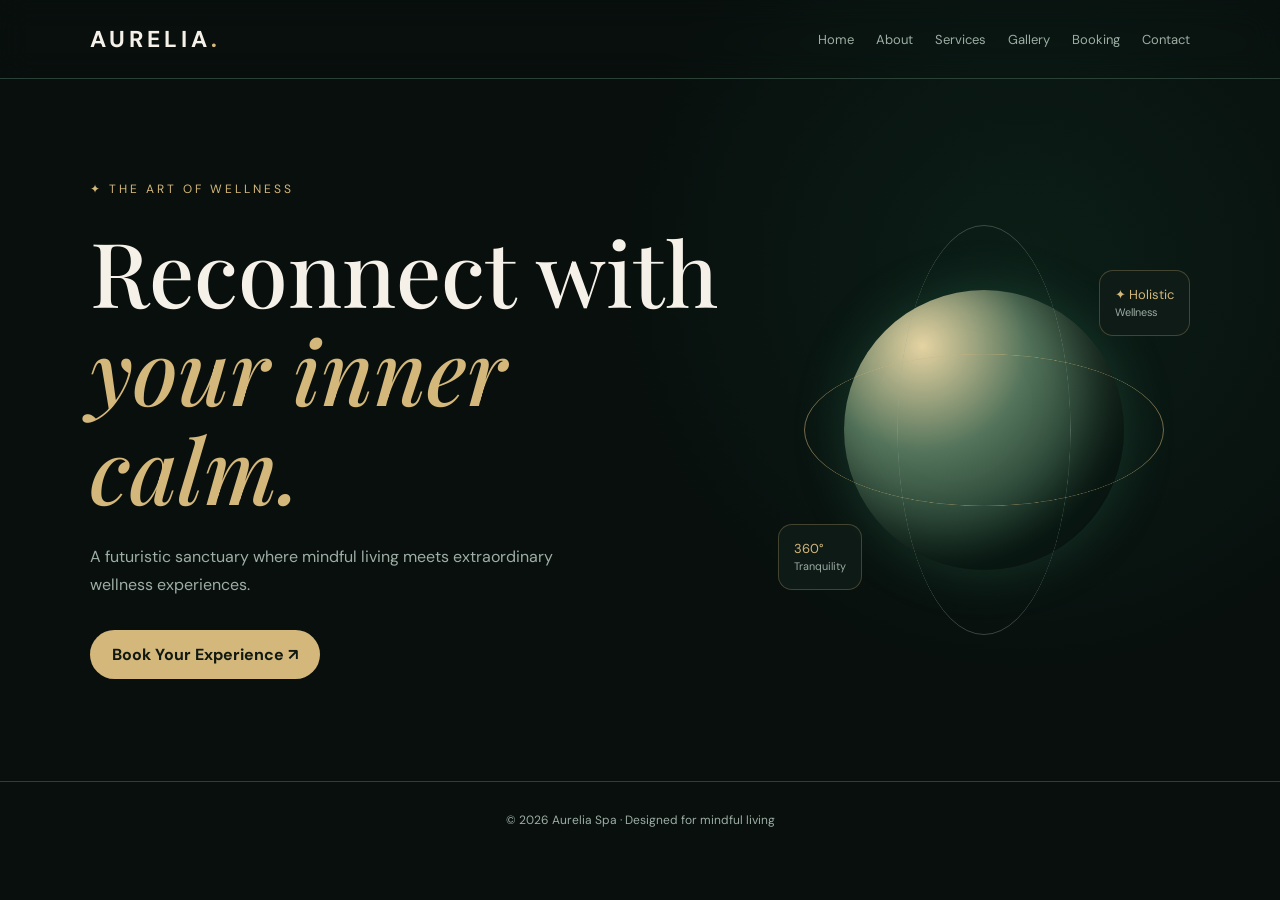
<file: index.html>
<!DOCTYPE html>
<html lang="en">

<head>
  <meta charset="UTF-8">

  <meta
    name="viewport"
    content="width=device-width, initial-scale=1.0"
  >

  <title>Aurelia Spa | Luxury Wellness</title>

  <link rel="stylesheet" href="style.css">
</head>

<body>

  <!-- HEADER -->
  <header>

    <a class="logo" href="index.html">
      AURELIA<span>.</span>
    </a>

    <button id="menu">☰</button>

    <nav id="nav">

      <a href="index.html">Home</a>

      <a href="about.html">About</a>

      <a href="services.html">Services</a>

      <a href="gallery.html">Gallery</a>

      <a href="booking.html">Booking</a>

      <a href="contact.html">Contact</a>

    </nav>

  </header>


  <!-- HERO SECTION -->
  <main class="hero">

    <!-- LEFT CONTENT -->
    <div>

      <p class="eyebrow">
        ✦ THE ART OF WELLNESS
      </p>

      <h1>
        Reconnect with<br>
        <em>your inner calm.</em>
      </h1>

      <p class="lead">
        A futuristic sanctuary where mindful living meets
        extraordinary wellness experiences.
      </p>

      <a
        class="btn"
        href="booking.html"
      >
        Book Your Experience ↗
      </a>

    </div>


    <!-- RIGHT ORB -->
    <div class="orb-wrap">

      <div class="orb">
        <i></i>
        <b></b>
      </div>

      <div class="float one">
        ✦ Holistic
        <br>
        <small>Wellness</small>
      </div>

      <div class="float two">
        360°
        <br>
        <small>Tranquility</small>
      </div>

    </div>

  </main>


  <!-- FOOTER -->
  <footer>
    © 2026 Aurelia Spa · Designed for mindful living
  </footer>


  <!-- JAVASCRIPT -->
  <script src="script.js"></script>

</body>

</html>
</file>
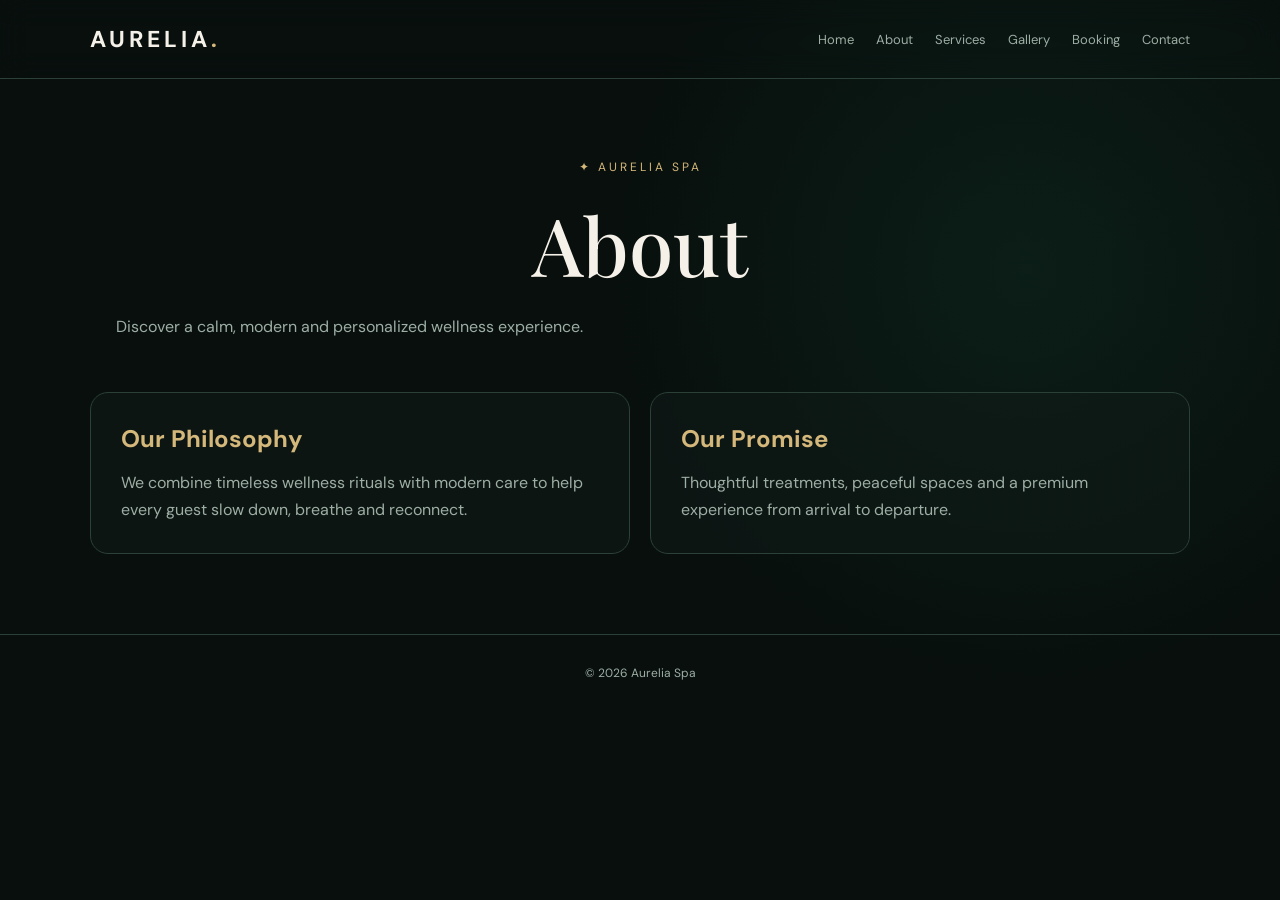
<file: about.html>
<!DOCTYPE html>
<html lang="en">

<head>
  <meta charset="UTF-8">

  <meta
    name="viewport"
    content="width=device-width, initial-scale=1.0"
  >

  <title>Aurelia Spa | About</title>

  <link rel="stylesheet" href="style.css">
</head>

<body>

  <!-- HEADER -->
  <header>

    <a class="logo" href="index.html">
      AURELIA<span>.</span>
    </a>

    <button id="menu">☰</button>

    <nav id="nav">

      <a href="index.html">Home</a>

      <a href="about.html">About</a>

      <a href="services.html">Services</a>

      <a href="gallery.html">Gallery</a>

      <a href="booking.html">Booking</a>

      <a href="contact.html">Contact</a>

    </nav>

  </header>


  <!-- ABOUT PAGE -->
  <main class="page">

    <p class="eyebrow">
      ✦ AURELIA SPA
    </p>

    <h1>
      About
    </h1>

    <p class="lead">
      Discover a calm, modern and personalized wellness experience.
    </p>


    <!-- CARDS -->
    <section class="cards">

      <article>

        <h2>
          Our Philosophy
        </h2>

        <p>
          We combine timeless wellness rituals with modern care
          to help every guest slow down, breathe and reconnect.
        </p>

      </article>


      <article>

        <h2>
          Our Promise
        </h2>

        <p>
          Thoughtful treatments, peaceful spaces and a premium
          experience from arrival to departure.
        </p>

      </article>

    </section>

  </main>


  <!-- FOOTER -->
  <footer>
    © 2026 Aurelia Spa
  </footer>


  <script src="script.js"></script>

</body>

</html>
</file>
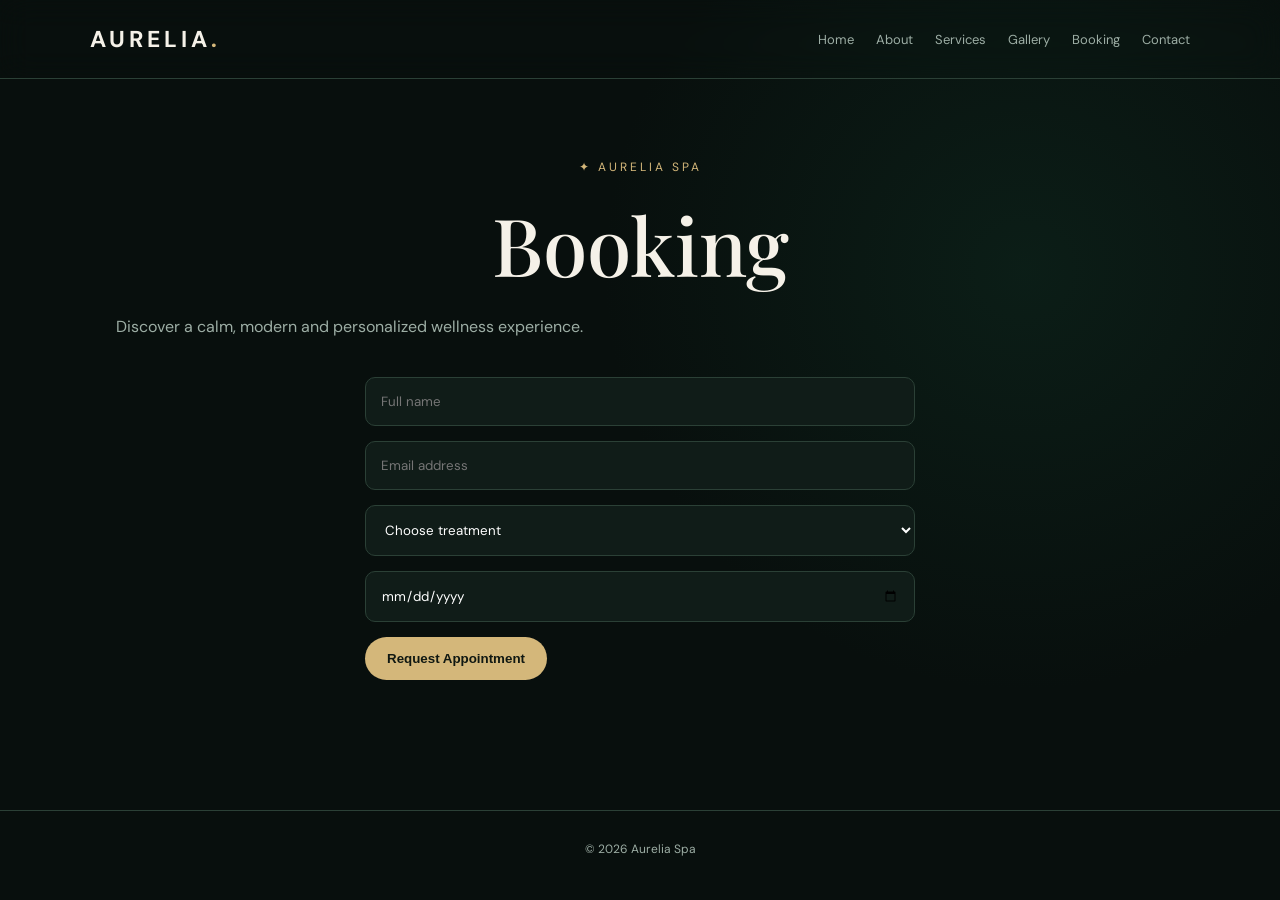
<file: booking.html>
<!DOCTYPE html>
<html lang="en">

<head>
  <meta charset="UTF-8">

  <meta
    name="viewport"
    content="width=device-width, initial-scale=1.0"
  >

  <title>Aurelia Spa | Booking</title>

  <link rel="stylesheet" href="style.css">
</head>

<body>

  <!-- HEADER -->
  <header>

    <a class="logo" href="index.html">
      AURELIA<span>.</span>
    </a>

    <button id="menu">☰</button>

    <nav id="nav">

      <a href="index.html">Home</a>

      <a href="about.html">About</a>

      <a href="services.html">Services</a>

      <a href="gallery.html">Gallery</a>

      <a href="booking.html">Booking</a>

      <a href="contact.html">Contact</a>

    </nav>

  </header>


  <!-- BOOKING PAGE -->
  <main class="page">

    <p class="eyebrow">
      ✦ AURELIA SPA
    </p>

    <h1>
      Booking
    </h1>

    <p class="lead">
      Discover a calm, modern and personalized wellness experience.
    </p>


    <!-- BOOKING FORM -->
    <form
      id="bookingForm"
      class="form"
    >

      <input
        type="text"
        placeholder="Full name"
        required
      >

      <input
        type="email"
        placeholder="Email address"
        required
      >

      <select required>

        <option value="">
          Choose treatment
        </option>

        <option>
          Deep Relaxation
        </option>

        <option>
          Radiance Facial
        </option>

        <option>
          Body Renewal
        </option>

      </select>

      <input
        type="date"
        required
      >

      <button
        class="btn"
        type="submit"
      >
        Request Appointment
      </button>

      <p id="message"></p>

    </form>

  </main>


  <!-- FOOTER -->
  <footer>
    © 2026 Aurelia Spa
  </footer>


  <script src="script.js"></script>

</body>

</html>
</file>
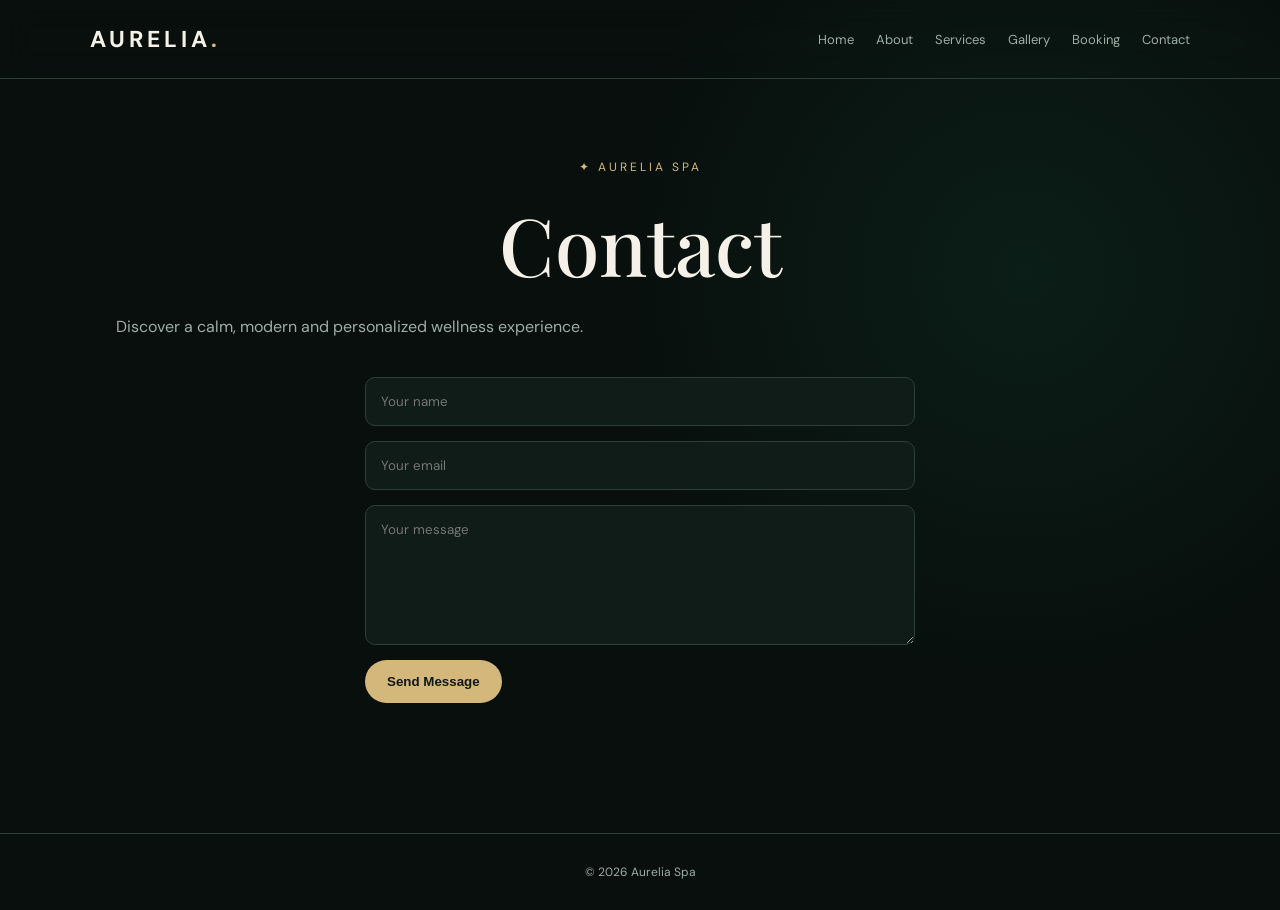
<file: contact.html>
<!DOCTYPE html>
<html lang="en">

<head>
  <meta charset="UTF-8">

  <meta
    name="viewport"
    content="width=device-width, initial-scale=1.0"
  >

  <title>Aurelia Spa | Contact</title>

  <link rel="stylesheet" href="style.css">
</head>

<body>

  <!-- HEADER -->
  <header>

    <a class="logo" href="index.html">
      AURELIA<span>.</span>
    </a>

    <button id="menu">☰</button>

    <nav id="nav">

      <a href="index.html">Home</a>
      <a href="about.html">About</a>
      <a href="services.html">Services</a>
      <a href="gallery.html">Gallery</a>
      <a href="booking.html">Booking</a>
      <a href="contact.html">Contact</a>

    </nav>

  </header>


  <!-- CONTACT PAGE -->
  <main class="page">

    <p class="eyebrow">
      ✦ AURELIA SPA
    </p>

    <h1>
      Contact
    </h1>

    <p class="lead">
      Discover a calm, modern and personalized wellness experience.
    </p>


    <!-- CONTACT FORM -->
    <form
      id="contactForm"
      class="form"
    >

      <input
        type="text"
        placeholder="Your name"
        required
      >

      <input
        type="email"
        placeholder="Your email"
        required
      >

      <textarea
        placeholder="Your message"
        required
      ></textarea>

      <button
        class="btn"
        type="submit"
      >
        Send Message
      </button>

      <p id="message"></p>

    </form>

  </main>


  <!-- FOOTER -->
  <footer>
    © 2026 Aurelia Spa
  </footer>


  <script src="script.js"></script>

</body>

</html>
</file>
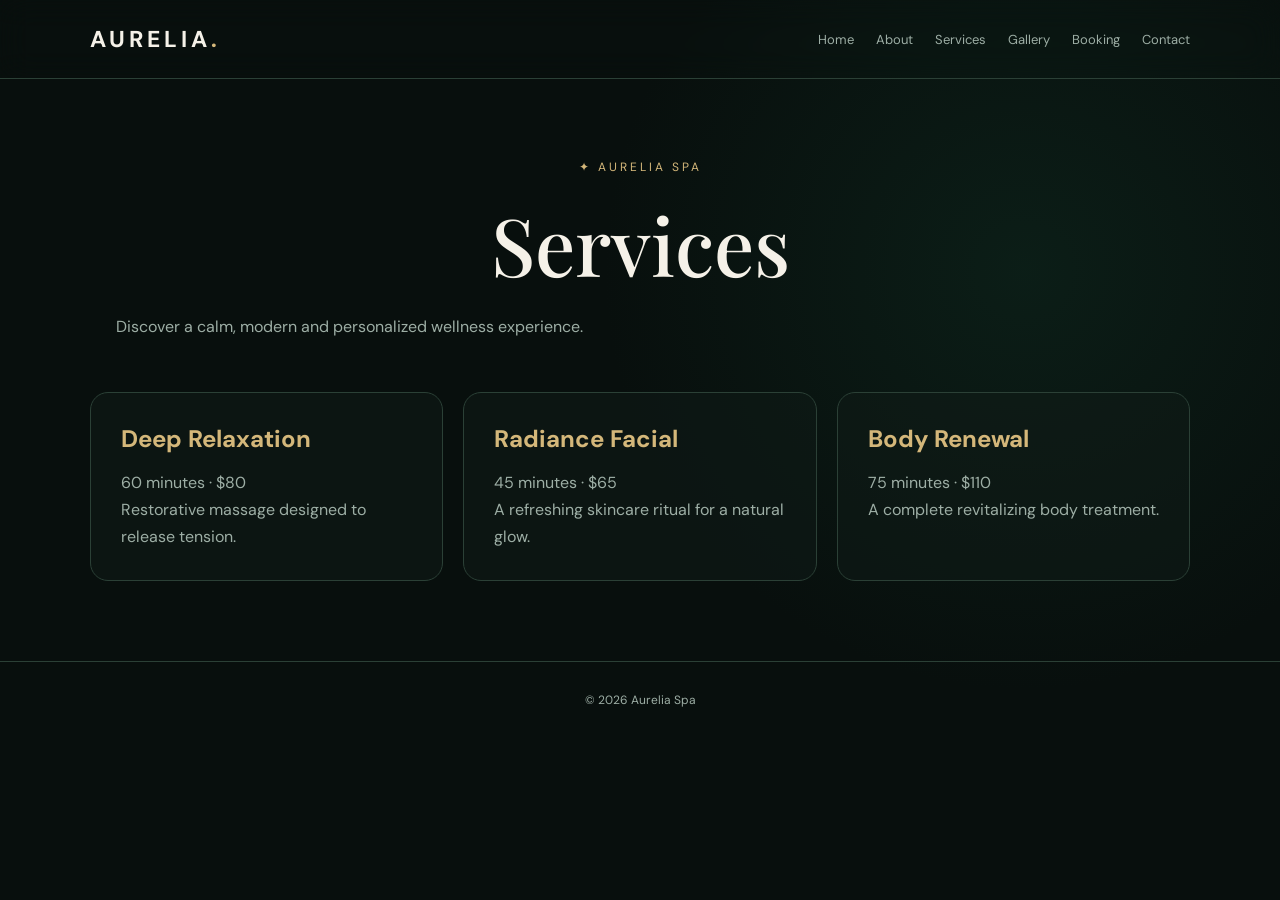
<file: services.html>
<!DOCTYPE html>
<html lang="en">

<head>
  <meta charset="UTF-8">

  <meta
    name="viewport"
    content="width=device-width, initial-scale=1.0"
  >

  <title>Aurelia Spa | Services</title>

  <link rel="stylesheet" href="style.css">
</head>

<body>

  <!-- HEADER -->
  <header>

    <a class="logo" href="index.html">
      AURELIA<span>.</span>
    </a>

    <button id="menu">☰</button>

    <nav id="nav">

      <a href="index.html">Home</a>
      <a href="about.html">About</a>
      <a href="services.html">Services</a>
      <a href="gallery.html">Gallery</a>
      <a href="booking.html">Booking</a>
      <a href="contact.html">Contact</a>

    </nav>

  </header>


  <!-- SERVICES PAGE -->
  <main class="page">

    <p class="eyebrow">
      ✦ AURELIA SPA
    </p>

    <h1>
      Services
    </h1>

    <p class="lead">
      Discover a calm, modern and personalized wellness experience.
    </p>


    <!-- SERVICES CARDS -->
    <section class="cards">

      <!-- SERVICE 1 -->
      <article>

        <h2>
          Deep Relaxation
        </h2>

        <p>
          60 minutes · $80
        </p>

        <p>
          Restorative massage designed to release tension.
        </p>

      </article>


      <!-- SERVICE 2 -->
      <article>

        <h2>
          Radiance Facial
        </h2>

        <p>
          45 minutes · $65
        </p>

        <p>
          A refreshing skincare ritual for a natural glow.
        </p>

      </article>


      <!-- SERVICE 3 -->
      <article>

        <h2>
          Body Renewal
        </h2>

        <p>
          75 minutes · $110
        </p>

        <p>
          A complete revitalizing body treatment.
        </p>

      </article>

    </section>

  </main>


  <!-- FOOTER -->
  <footer>
    © 2026 Aurelia Spa
  </footer>


  <script src="script.js"></script>

</body>

</html>
</file>
<file: style.css>
@import url('https://fonts.googleapis.com/css2?family=DM+Sans:wght@400;600;700&family=Playfair+Display:ital,wght@0,500;1,500&display=swap');

/* =========================
   ROOT VARIABLES
========================= */

:root {
  --bg: #080f0d;
  --gold: #d4b77a;
  --text: #f5f1e8;
  --muted: #9daea5;
  --line: #2b4036;
}

/* =========================
   RESET
========================= */

* {
  box-sizing: border-box;
  margin: 0;
  padding: 0;
}

body {
  background:
    radial-gradient(
      circle at 80% 30%,
      #123b2b55,
      transparent 35%
    ),
    var(--bg);

  color: var(--text);
  font-family: 'DM Sans', sans-serif;
  min-height: 100vh;
}

a {
  color: inherit;
  text-decoration: none;
}

/* =========================
   HEADER
========================= */

header {
  display: flex;
  align-items: center;
  justify-content: space-between;

  padding: 24px 7%;

  border-bottom: 1px solid var(--line);

  backdrop-filter: blur(15px);

  position: relative;
  z-index: 5;
}

.logo {
  letter-spacing: 4px;
  font-weight: 700;
  font-size: 23px;
}

.logo span,
.eyebrow,
em {
  color: var(--gold);
}

/* =========================
   NAVIGATION
========================= */

nav {
  display: flex;
  gap: 22px;

  font-size: 13px;
  color: var(--muted);
}

nav a {
  transition: color 0.3s ease;
}

nav a:hover {
  color: var(--gold);
}

#menu {
  display: none;

  background: none;
  border: 0;

  color: white;
  font-size: 24px;

  cursor: pointer;
}

/* =========================
   HERO / PAGE
========================= */

.hero,
.page {
  padding: 80px 7%;
  max-width: 1400px;
  margin: auto;
}

.hero {
  min-height: 78vh;

  display: flex;
  align-items: center;
  justify-content: space-between;

  gap: 50px;
}

/* =========================
   TEXT
========================= */

.eyebrow {
  letter-spacing: 3px;
  font-size: 12px;
  margin-bottom: 25px;
}

h1 {
  font:
    500 clamp(48px, 7vw, 90px) / 1.1
    'Playfair Display',
    serif;

  margin-bottom: 25px;
}

h1 em {
  display: inline-block;
}

.lead {
  color: var(--muted);

  line-height: 1.8;

  max-width: 520px;

  margin-bottom: 30px;
}

/* =========================
   BUTTON
========================= */

.btn {
  display: inline-block;

  background: var(--gold);
  color: #101812;

  border: 0;
  border-radius: 30px;

  padding: 14px 22px;

  font-weight: 700;

  cursor: pointer;

  transition:
    transform 0.3s ease,
    opacity 0.3s ease;
}

.btn:hover {
  transform: translateY(-2px);
  opacity: 0.9;
}

/* =========================
   ORB
========================= */

.orb-wrap {
  width: 420px;
  height: 420px;

  position: relative;

  display: grid;
  place-items: center;
}

.orb {
  width: 280px;
  height: 280px;

  border-radius: 50%;

  background:
    radial-gradient(
      circle at 28% 20%,
      #e5d3a2,
      #54745b 35%,
      #102a20 75%
    );

  box-shadow:
    0 0 50px #3d9b7044,
    inset -30px -25px 50px #0008;

  animation: float 6s ease-in-out infinite;

  position: relative;
}

.orb::before,
.orb::after {
  content: '';

  position: absolute;

  inset: -40px;

  border: 1px solid #d4b77a88;

  border-radius: 50%;

  transform: rotateX(65deg);

  animation: spin 15s linear infinite;
}

.orb::after {
  inset: -65px;

  border-color: #9daea555;

  transform: rotateY(65deg);

  animation-direction: reverse;
}

/* =========================
   FLOATING CARDS
========================= */

.float {
  position: absolute;

  background: #101c18dd;

  border: 1px solid #d4b77a44;

  padding: 15px;

  border-radius: 14px;

  color: var(--gold);

  font-size: 13px;

  backdrop-filter: blur(10px);
}

.float small {
  color: var(--muted);
}

.one {
  top: 12%;
  right: 0;
}

.two {
  bottom: 12%;
  left: 0;
}

/* =========================
   PAGE
========================= */

.page {
  text-align: center;
}

.page h1 {
  font-size: clamp(45px, 7vw, 80px);
}

/* =========================
   CARDS
========================= */

.cards {
  display: grid;

  grid-template-columns:
    repeat(auto-fit, minmax(220px, 1fr));

  gap: 20px;

  margin-top: 50px;

  text-align: left;
}

.cards article {
  padding: 30px;

  border: 1px solid var(--line);

  border-radius: 18px;

  background: #101c1888;
}

.cards h2 {
  color: var(--gold);

  margin-bottom: 15px;
}

.cards p {
  color: var(--muted);

  line-height: 1.7;
}

/* =========================
   GALLERY
========================= */

.gallery {
  display: grid;

  grid-template-columns: repeat(3, 1fr);

  gap: 25px;

  padding: 60px 7%;
}

.gallery-item {
  position: relative;

  height: 320px;

  overflow: hidden;

  border-radius: 18px;

  border: 1px solid rgba(212, 183, 122, 0.2);

  background: #101c18;
}

.gallery-item img {
  width: 100%;
  height: 100%;

  object-fit: cover;

  display: block;

  transition: transform 0.5s ease;
}

.gallery-item:hover img {
  transform: scale(1.1);
}

.gallery-item h2 {
  position: absolute;

  bottom: 20px;
  left: 20px;

  color: white;

  font-size: 22px;

  text-shadow: 0 2px 10px black;
}

/* =========================
   FORM
========================= */

.form {
  max-width: 550px;

  margin: 35px auto;

  display: grid;

  gap: 15px;
}

.form input,
.form select,
.form textarea {
  padding: 15px;

  border: 1px solid var(--line);

  border-radius: 10px;

  background: #101c18;

  color: white;

  font-family: inherit;
}

.form textarea {
  min-height: 140px;

  resize: vertical;
}

.form .btn {
  width: max-content;
}

.form p {
  color: var(--gold);
}

/* =========================
   FOOTER
========================= */

footer {
  text-align: center;

  padding: 30px;

  color: var(--muted);

  font-size: 12px;

  border-top: 1px solid var(--line);
}

/* =========================
   ANIMATIONS
========================= */

@keyframes float {
  50% {
    transform:
      translateY(-20px)
      rotateY(12deg);
  }
}

@keyframes spin {
  to {
    transform:
      rotateX(65deg)
      rotateZ(360deg);
  }
}

/* =========================
   TABLET / MOBILE
========================= */

@media (max-width: 800px) {

  #menu {
    display: block;
  }

  nav {
    display: none;

    position: absolute;

    top: 75px;
    left: 0;

    width: 100%;

    padding: 25px;

    background: #0b1612;

    flex-direction: column;

    text-align: center;
  }

  nav.active {
    display: flex;
  }

  .hero {
    flex-direction: column;

    text-align: center;

    padding-top: 50px;
  }

  .hero .lead {
    margin-inline: auto;
  }

  .orb-wrap {
    width: 90vw;

    max-width: 420px;
  }

  .hero h1 {
    font-size: 52px;
  }

  .hero .btn {
    margin: auto;
  }

  .gallery {
    grid-template-columns: 1fr;

    padding: 30px 5%;
  }
}

/* =========================
   SMALL MOBILE
========================= */

@media (max-width: 480px) {

  header {
    padding: 20px 5%;
  }

  .logo {
    font-size: 19px;
    letter-spacing: 3px;
  }

  .hero,
  .page {
    padding-left: 5%;
    padding-right: 5%;
  }

  .hero h1 {
    font-size: 42px;
  }

  .orb-wrap {
    height: 340px;
  }

  .orb {
    width: 220px;
    height: 220px;
  }

  .float {
    font-size: 11px;
    padding: 10px;
  }

  .one {
    right: 5%;
  }

  .two {
    left: 5%;
  }

  .gallery-item {
    height: 280px;
  }
}
</file>
